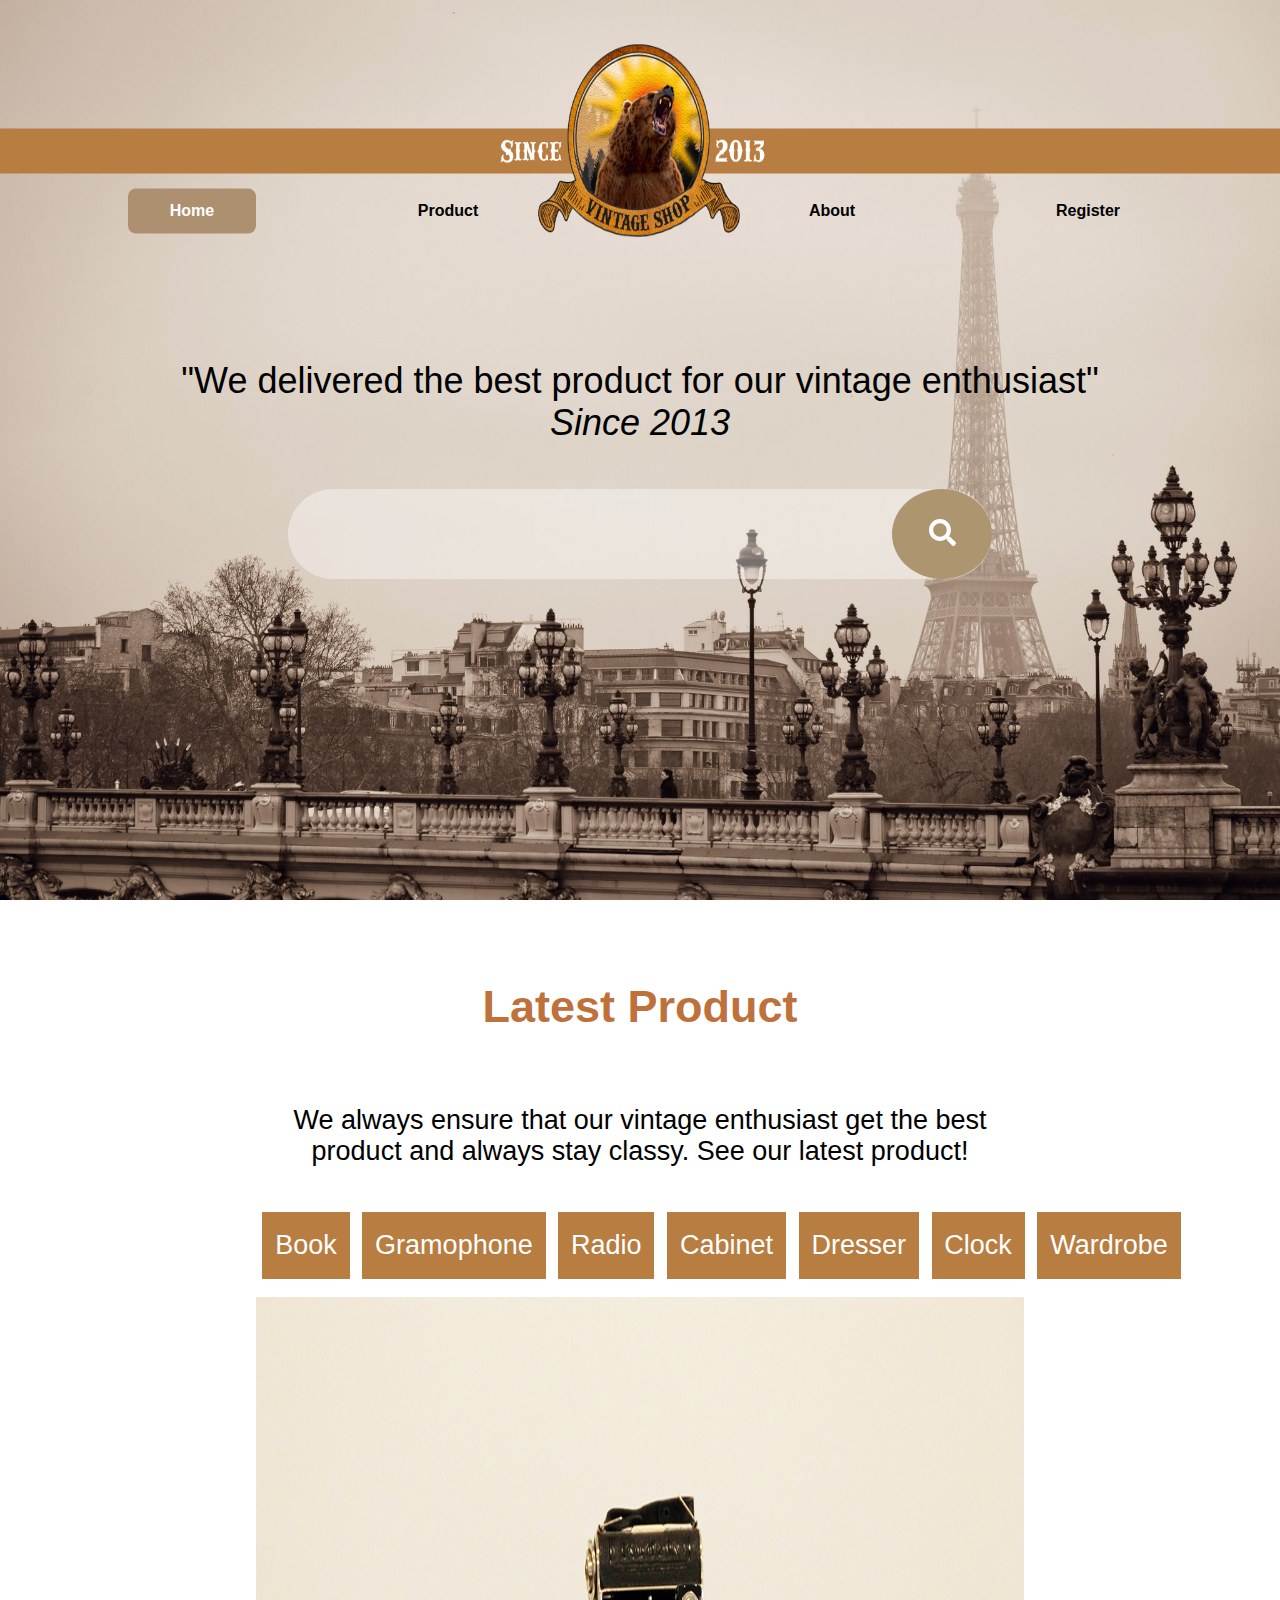
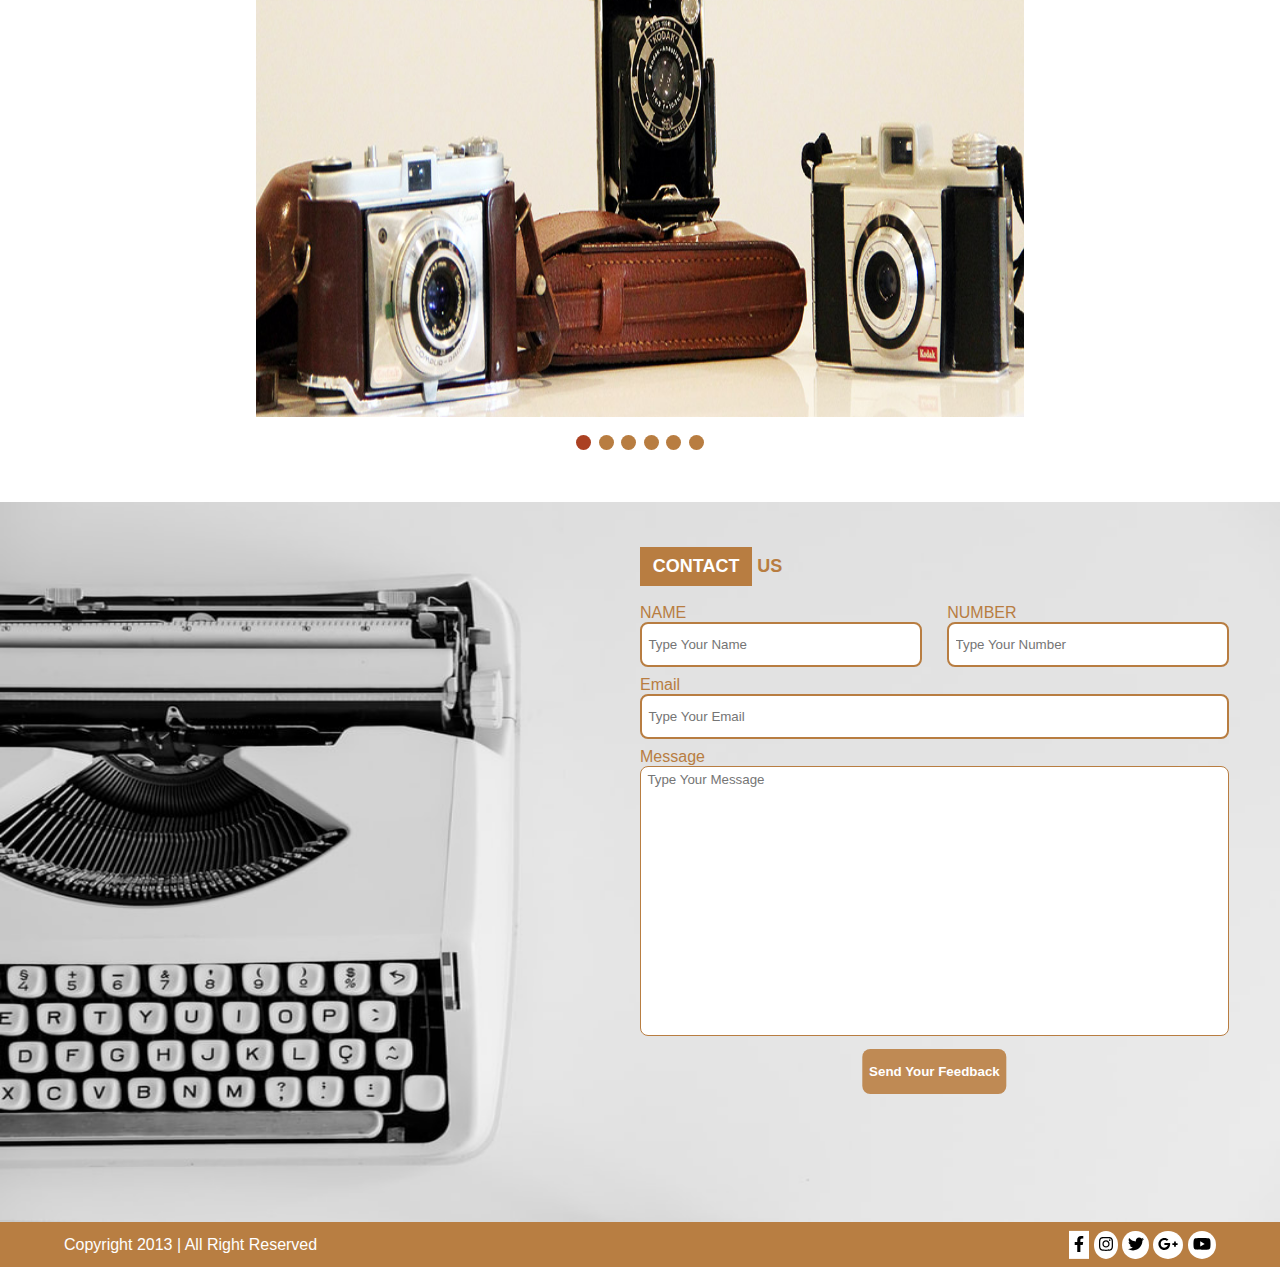
<file: index.html>
<!DOCTYPE html>
<html lang="en">
<head>
    <meta charset="UTF-8">
    <meta name="viewport" content="width=device-width, initial-scale=1.0">
    <meta http-equiv="X-UA-Compatible" content="ie=edge">
    <title>VIntage Shop: Reminiscence of Past</title>
    <link rel="stylesheet" href="css/index-mainstyles.css">
    <link rel="stylesheet" href="css/fontawesome.min.css">
    <link rel="stylesheet" href="css/solid.min.css">
    <link rel="stylesheet" href="css/brands.min.css">
    <script src="js/fontawesome.min.js"></script>
    <script src="js/solid.min.js"></script>
    <script src="js/brands.min.js"></script>
    <script src="js/jquery.min.js"></script>
</head>
<body>
    <div class="main-background"></div>
    <div class="modal-supporting-background"></div>
    <div class="modal-box">
        <div class="top-part-modal-box">
            <div class="northwest-part-modal-box">
                <div class="circle-border">
                    <i class="fas fa-check rel-center"></i>
                </div>
            </div>
            <div class="northeast-part-modal-box" id="message">
                Success
            </div>
        </div>
        <div class="bottom-part-modal-box">
            <button id="btn-close-modal">Close</button>
        </div>
    </div>
    <header>
        <div class="header-top-part">
            <div class="header-top-part-logo-container">
                <img src="assets/logo.png" alt="Logo">
            </div>
            <div class="header-top-part-component">
                <div class="header-top-part-background-container">
                    <div class="menu-area">
                        <div class="menu-logo">
                            <i class="fas fa-bars"></i>
                        </div>
                        <ul>
                            <li id="home-button-alt">Home</li>
                            <li id="item-button-alt">Vintage Item</li>
                            <li id="furniture-button-alt">Vintage Furniture</li>
                            <li id="about-button-alt">About</li>
                            <li id="register-button-alt">Register</li>
                        </ul>
                    </div>
                </div>
                <div class="header-top-part-nav-bar">
                    <div class="header-top-part-nav-bar-item"></div>
                    <div class="header-top-part-nav-bar-item nav-bar-item header-top-part-nav-bar-item__selected" id="home-button">
                        <div class="header-top-part-nav-bar-item-text">
                            Home
                        </div>
                    </div>
                    <div class="header-top-part-nav-bar-item">

                    </div>
                    <div class="header-top-part-nav-bar-item">
                        <div class="header-top-part-nav-bar-item-text nav-bar-item nav-bar-dropdown">
                            <div class="header-top-part-nav-bar-item-text">
                                Product
                            </div>
                            <div class="nav-bar-dropdown-content">
                                <ul>
                                    <a href="#"><li id="item-button">Item</li></a>
                                    <a href="#"><li id="furniture-button">Furniture</li></a>
                                </ul>
                            </div>
                        </div>
                    </div>
                    <div class="header-top-part-nav-bar-item"></div>
                    <div class="header-top-part-nav-bar-item"></div>
                    <div class="header-top-part-nav-bar-item nav-bar-item" id="about-button">
                        <div class="header-top-part-nav-bar-item-text">
                            About
                        </div>
                    </div>
                    <div class="header-top-part-nav-bar-item"></div>
                    <div class="header-top-part-nav-bar-item nav-bar-item" id="register-button">
                        <div class="header-top-part-nav-bar-item-text">
                            Register
                        </div>
                    </div>
                    <div class="header-top-part-nav-bar-item"></div>
                </div>
            </div>
        </div>
        <div class="header-middle-part">
            <div class="header-middle-part-container">
                "We delivered the best product for our vintage enthusiast"
            </div>
            <div class="header-middle-part-container text-italic">
                Since 2013
            </div>
        </div>
        <div class="header-bottom-part">
            <form action="">
                <input type="text" name="query" id="txt-query">
                <button><i class="fas fa-search"></i></button>
            </form>
        </div>
    </header>
    <div class="content">
        <div class="content-container content-top-part">
            <div class="content-top-part-container">
                <div class="content-top-part-title">
                    Latest Product
                </div>
                <div class="content-top-part-description">
                    We always ensure that our vintage enthusiast get the best product and always stay classy. See our latest product!
                </div>
                <div class="content-top-part-categories">
                    <div class="content-top-part-category bg-dark-brown" id="book-button">
                        Book
                    </div>
                    <div class="content-top-part-category bg-dark-brown" id="gramophone-button">
                        Gramophone
                    </div>
                    <div class="content-top-part-category bg-dark-brown" id="radio-button">
                        Radio
                    </div>
                    <div class="content-top-part-category bg-dark-brown" id="cabinet-button">
                        Cabinet
                    </div>
                    <div class="content-top-part-category bg-dark-brown" id="dresser-button">
                        Dresser
                    </div>
                    <div class="content-top-part-category bg-dark-brown" id="clock-button">
                        Clock
                    </div>
                    <div class="content-top-part-category bg-dark-brown" id="wardrobe-button">
                        Wardrobe
                    </div>
                </div>
                <div class="content-top-part-sideshow">
                    <div class="sideshow-container">
                        <div class="sideshow-content" id="first-slide"></div><!--
                        --><div class="sideshow-content" id="second-slide"></div><!--
                        --><div class="sideshow-content" id="third-slide"></div><!--
                        --><div class="sideshow-content" id="fourth-slide"></div><!--
                        --><div class="sideshow-content" id="fifth-slide"></div><!--
                        --><div class="sideshow-content" id="sixth-slide"></div>
                    </div>
                </div>
                <div class="content-top-part-sideshow-buttons">
                    <div class="sideshow-button symbol-dot"></div>
                    <div class="sideshow-button symbol-dot"></div>
                    <div class="sideshow-button symbol-dot"></div>
                    <div class="sideshow-button symbol-dot"></div>
                    <div class="sideshow-button symbol-dot"></div>
                    <div class="sideshow-button symbol-dot"></div>
                </div>
            </div>
        </div>
        <div class="content-container content-bottom-part">
            <div class="content-bottom-part-container content-bottom-part-left-component">

            </div>
            <div class="content-bottom-part-container content-bottom-part-right-component">
                <div class="content-bottom-part-right-component-title text-bolder">
                    <div class="d-inline-block bg-dark-brown content-bottom-part-right-component-title-left right-component-title-part">
                        CONTACT
                    </div>
                    <div class="d-inline-block c-dark-brown">
                        US
                    </div>
                </div>
                <div class="content-bottom-part-right-component-form">
                    <form id="form-contact-us">
                        <div class="form-group-i2">
                            <div class="form-subgroup">
                                <div class="form-label">
                                    NAME
                                </div>
                                <div class="form-value">
                                    <input type="text" name="name" id="txt-name" placeholder="Type Your Name">
                                </div>
                            </div>
                            <div class="form-subgroup">
                                <div class="form-label">
                                    NUMBER
                                </div>
                                <div class="form-value">
                                    <input type="text" name="number" id="txt-number" placeholder="Type Your Number">
                                </div>
                            </div>
                        </div>
                        <div class="form-group-i1">
                            <div class="form-label">
                                Email
                            </div>
                            <div class="form-value">
                                <input type="text" name="email" id="txt-email" placeholder="Type Your Email">
                            </div>
                        </div>
                        <div class="form-group-i1">
                            <div class="form-label">
                                Message
                            </div>
                            <div class="form-value">
                                <textarea name="message" id="txt-message" cols="30" rows="10" placeholder="Type Your Message"></textarea>
                            </div>
                        </div>
                        <div class="form-group-i1">
                            <div class="form-value">
                                <input type="submit" value="Send Your Feedback">
                            </div>
                        </div>
                        <div class="form-group-i1">
                            <div class="form-value bg-white c-red error-box" id="error-message">
                                Testing error
                            </div>
                        </div>
                    </form>
                </div>
            </div>
        </div>
    </div>
    <footer>
        <div class="footer-component c-white">
            <div>
                Copyright 2013 | All Right Reserved
            </div>
        </div>
        <div class="footer-component align-right">
            <div>
                <div class="footer-container-square">
                    <a href="https://facebook.com"><i class="fab fa-facebook-f"></i></a>
                </div>
                <div class="footer-container-circle">
                    <a href="https://instagram.com"><i class="fab fa-instagram"></i></a>
                </div>
                <div class="footer-container-circle">
                    <a href="https://twitter.com"><i class="fab fa-twitter"></i></a>
                </div>
                <div class="footer-container-circle">
                    <a href="https://account.google.com"><i class="fab fa-google-plus-g"></i></a>
                </div>
                <div class="footer-container-circle">
                    <a href="https://youtube.com"><i class="fab fa-youtube"></i></a>
                </div>
            </div>
        </div>
    </footer>
</body>
<script src="js/modal-box-util.js"></script>
<script src="js/navbar-hovereffect.js"></script>
<script src="js/navbar-navigation-constants.js"></script>
<script src="js/navbar-navigate.js"></script>
<script src="js/top-content-part-navigate.js"></script>
<script src="js/slideshow-homepage.js"></script>
<script src="js/validation-function.js"></script>
<script src="js/index-form-validation.js"></script>
</html>
</file>
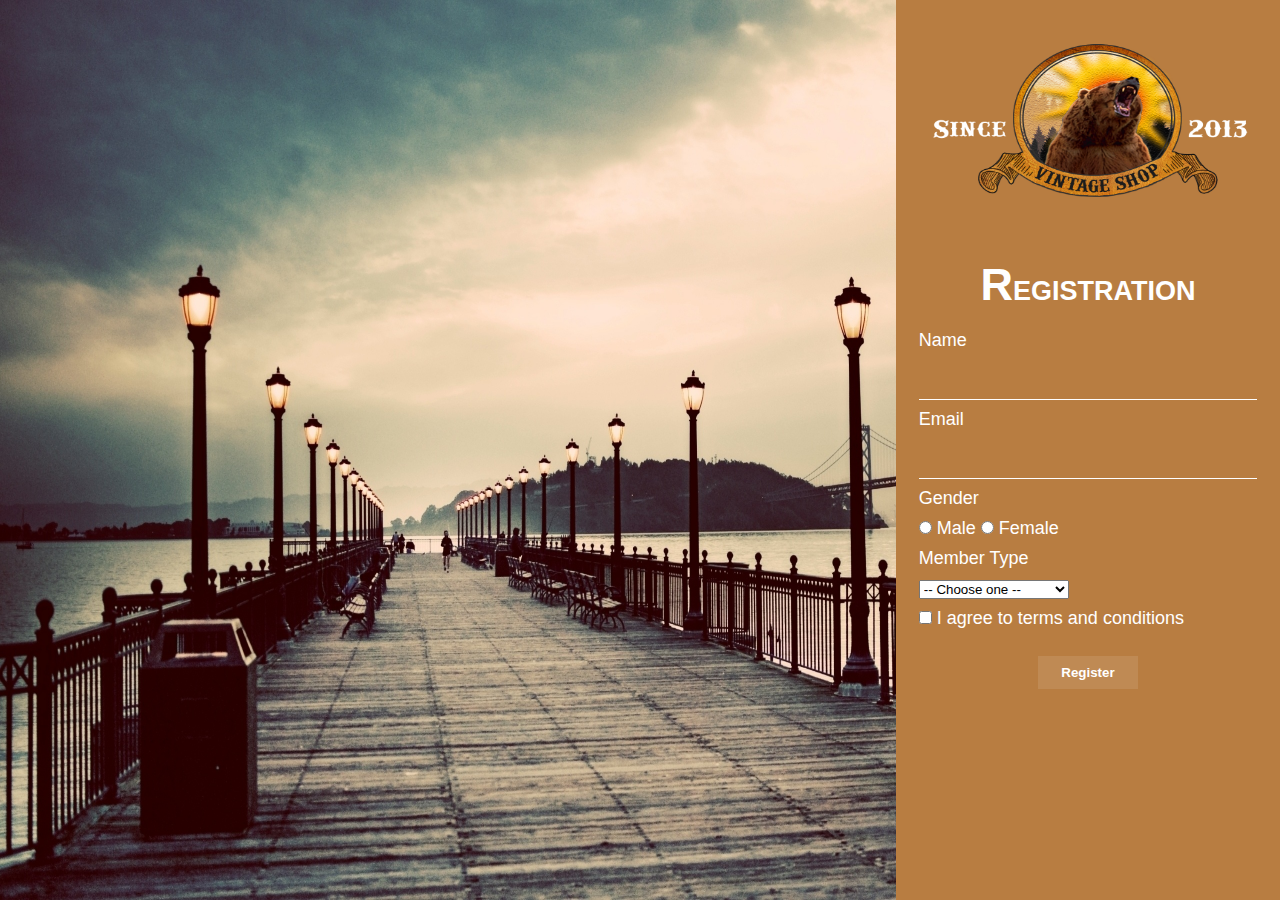
<file: register.html>
<!DOCTYPE html>
<html lang="en">
<head>
    <meta charset="UTF-8">
    <meta name="viewport" content="width=device-width, initial-scale=1.0">
    <meta http-equiv="X-UA-Compatible" content="ie=edge">
    <title>VIntage Shop: Reminiscence of Past</title>
    <link rel="stylesheet" href="css/register-mainstyles.css">
    <link rel="stylesheet" href="css/fontawesome.min.css">
    <link rel="stylesheet" href="css/solid.min.css">
    <link rel="stylesheet" href="css/brands.min.css">
    <script src="js/fontawesome.min.js"></script>
    <script src="js/solid.min.js"></script>
    <script src="js/brands.min.js"></script>
    <script src="js/jquery.min.js"></script>
</head>
<body>
<div class="main-container">
    <div class="error-message-modal">
        <div class="error-logo"></div>
        <div class="error-message"></div>
    </div>
    <div class="main-background main-container-part"></div>
    <div class="content main-container-part registration-part-form">
        <div class="form-container">
            <div class="form-logo-container">
                <div class="logo-image"></div>
            </div>
            <div class="form-title-container">
                <span>R</span>EGISTRATION
            </div>
            <form action="" id="registration-form">
                <div class="form-group-input">
                    <div class="form-group-label">
                        Name
                    </div>
                    <div class="form-group-input">
                        <input type="text" name="name" id="txt-name">
                    </div>
                </div>
                <div class="form-group-input">
                    <div class="form-group-label">
                        Email
                    </div>
                    <div class="form-group-input">
                        <input type="text" name="email" id="txt-email">
                    </div>
                </div>
                <div class="form-group-input">
                    <div class="form-group-label">
                        Gender
                    </div>
                    <div class="form-group-input">
                        <div class="form-group-input-split">
                            <input type="radio" name="gender" id="rb-male" value="Male"><label for="rb-male"> Male</label>
                        </div>
                        <div class="form-group-input-split">
                            <input type="radio" name="gender" id="rb-female" value="Female"><label for="rb-female"> Female</label>
                        </div>
                    </div>
                </div>
                <div class="form-group-input">
                    <div class="form-group-label">
                        Member Type
                    </div>
                    <div class="form-group-input">
                        <select name="member" id="cb-member-type">
                            <option value="">-- Choose one --</option>
                            <option value="Standard">Standard</option>
                            <option value="Extended">Extended</option>
                        </select>
                    </div>
                </div>
                <div class="form-group-input-extended">
                    <input type="checkbox" name="agreement" id="chk-agreement" value="on"><label for="chk-agreement"> I agree to terms and conditions</label>
                </div>
                
                <div class="form-group-input-extended align-center">
                    <input type="submit" value="Register">
                </div>
                <div class="form-group-i1">
                    <div class="form-value bg-white c-red error-box" id="error-message">
                    </div>
                </div>
            </form>
        </div>
    </div>
</div>
</body>
<script src="js/validation-function.js"></script>
<script src="js/register-validation.js"></script>
</html>
</file>
<file: css/index-mainstyles.css>
@import 'global.css';
@import 'mainbackground.css';
@import 'modal-box-mainstyles.css';
@import 'header-mainstyles.css';
@import 'index-slideshow-substyles.css';
@import 'index-content-top-part-substyles.css';
@import 'index-content-bottom-part-substyles.css';
@import 'footer-mainstyles.css';

.content{
    display: flex;
    flex-direction: column;
}

.content-container{
    flex: 1;
}
</file>
<file: css/register-mainstyles.css>
@import 'global.css';
@import 'register-background-substyles.css';
@import 'register-form-substyles.css';

.main-container{
    width: 100vw;
    height: 100vh;
}

.registration-part-form{
    width: 30%;
    height: 100%;
    position: relative;
    left: 100%;
    transform: translateX(-100%);
}

@media screen and (max-width: 800px){
    .registration-part-form{
        width: 50%;
        height: 55%;
        top: 50%;
        left: 50%;
        transform: translate(-50%, -50%);
        border-radius: 8px;
        background-color: rgba(128,128,128,0.8);
    }
}
</file>
<file: css/solid.min.css>
/*!
 * Font Awesome Free 5.11.2 by @fontawesome - https://fontawesome.com
 * License - https://fontawesome.com/license/free (Icons: CC BY 4.0, Fonts: SIL OFL 1.1, Code: MIT License)
 */
@font-face{font-family:"Font Awesome 5 Free";font-style:normal;font-weight:900;font-display:auto;src:url(../webfonts/fa-solid-900.eot);src:url(../webfonts/fa-solid-900.eot?#iefix) format("embedded-opentype"),url(../webfonts/fa-solid-900.woff2) format("woff2"),url(../webfonts/fa-solid-900.woff) format("woff"),url(../webfonts/fa-solid-900.ttf) format("truetype"),url(../webfonts/fa-solid-900.svg#fontawesome) format("svg")}.fa,.fas{font-family:"Font Awesome 5 Free";font-weight:900}
</file>
<file: css/brands.min.css>
/*!
 * Font Awesome Free 5.11.2 by @fontawesome - https://fontawesome.com
 * License - https://fontawesome.com/license/free (Icons: CC BY 4.0, Fonts: SIL OFL 1.1, Code: MIT License)
 */
@font-face{font-family:"Font Awesome 5 Brands";font-style:normal;font-weight:normal;font-display:auto;src:url(../webfonts/fa-brands-400.eot);src:url(../webfonts/fa-brands-400.eot?#iefix) format("embedded-opentype"),url(../webfonts/fa-brands-400.woff2) format("woff2"),url(../webfonts/fa-brands-400.woff) format("woff"),url(../webfonts/fa-brands-400.ttf) format("truetype"),url(../webfonts/fa-brands-400.svg#fontawesome) format("svg")}.fab{font-family:"Font Awesome 5 Brands"}
</file>
